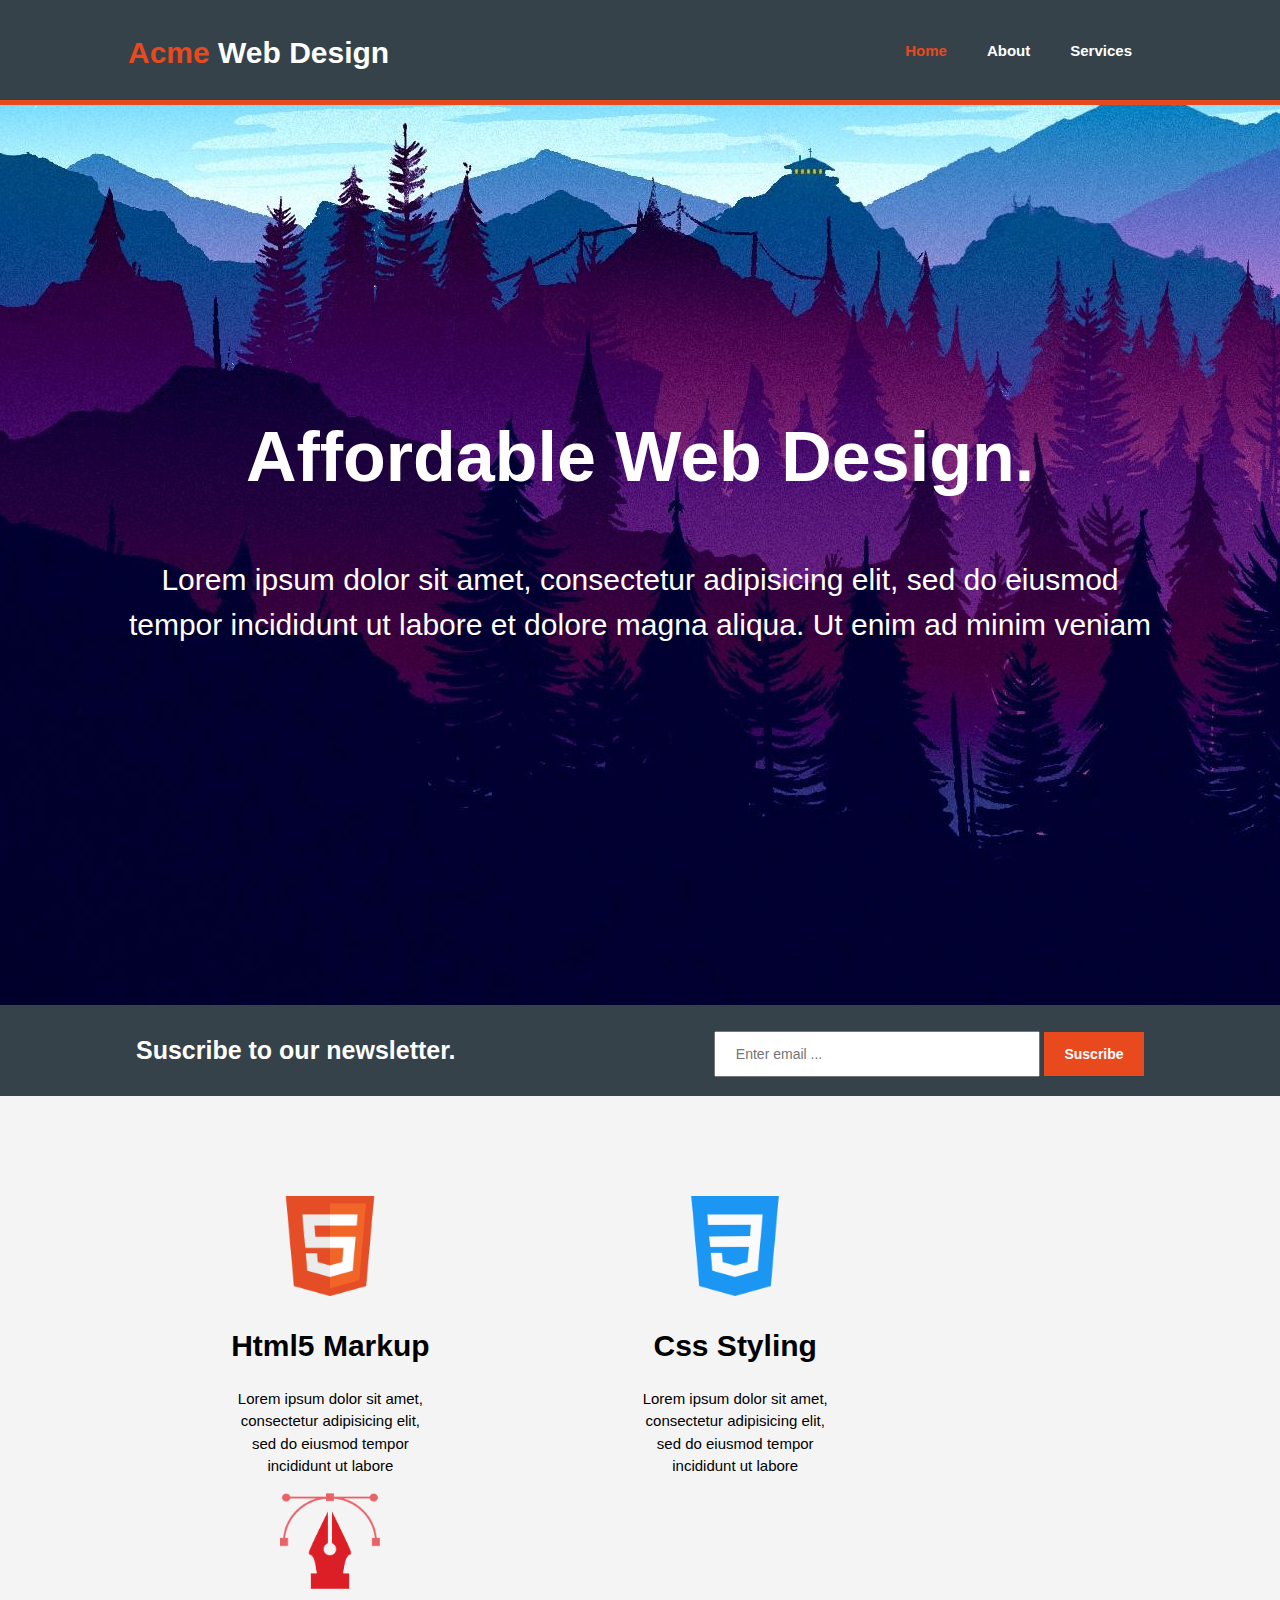
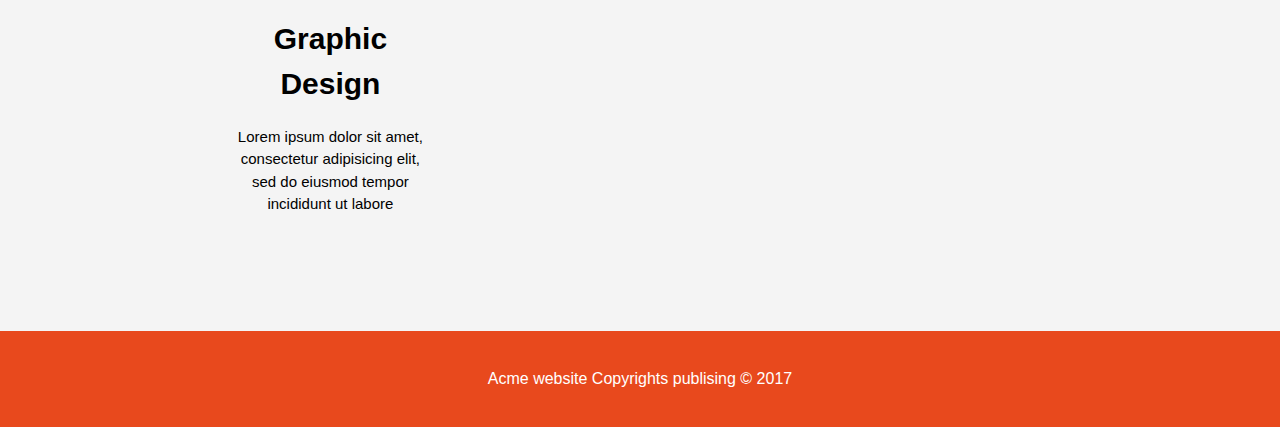
<file: index.html>
<!DOCTYPE html>
<html>
<head>
	<meta charset="utf-8">
	<title>Acme Web Design | Home</title>
    <link rel="stylesheet" type="text/css" href="css/styles.css">
</head>
<body>
	<header>
		<div class="container">
			<div id="branding">
				<h1><span class="acme"> Acme</span> Web Design</h1>	
            </div>
            <nav>
            	<ul>
            		<li class="current"><a href="index.html">Home</a></li>
            		<li><a href="about.html">About</a></li>
            		<li><a href="services.html">Services</a></li>
            	</ul>
            </nav>
		</div>
	</header>

	<section id="showcase">
		<div class="container">
			<h1>Affordable Web Design.</h1>
			<p>Lorem ipsum dolor sit amet, consectetur adipisicing elit, sed do eiusmod
			tempor incididunt ut labore et dolore magna aliqua. Ut enim ad minim veniam</p>
		</div>
		
	</section>

    <section id="newsletter">																		
    	<div class="container">
        	<h1>Suscribe to our newsletter.</h1>
        	<form action="backend.php">
				<input type="email" placeholder="Enter email ..." name="">        		
        		<button type="submit">Suscribe</button>
        	</form>
    	</div>
    </section>

    <section id="boxes">
    	<div class="container">
    		<div class="htmlbox">
    			<img src="images/html.png">
    			<h1>Html5 Markup</h1>
    			<p>Lorem ipsum dolor sit amet, consectetur adipisicing elit, sed do eiusmod
    			tempor incididunt ut labore </p>		
    		</div>
    		<div class="htmlbox">
    			<img src="images/css.png">
    			<h1>Css Styling</h1>
    			<p>Lorem ipsum dolor sit amet, consectetur adipisicing elit, sed do eiusmod
    			tempor incididunt ut labore </p>		
    		</div>
    		<div class="htmlbox">
    			<img src="images/pentool.png">
    			<h1>Graphic Design</h1>
    			<p>Lorem ipsum dolor sit amet, consectetur adipisicing elit, sed do eiusmod
    			tempor incididunt ut labore </p>		
    		</div>	
    	</div>
    	
    </section>

    <footer >
    		<p>Acme website Copyrights publising &copy; 2017</p>
    </footer>

</body>
</html>
</file>
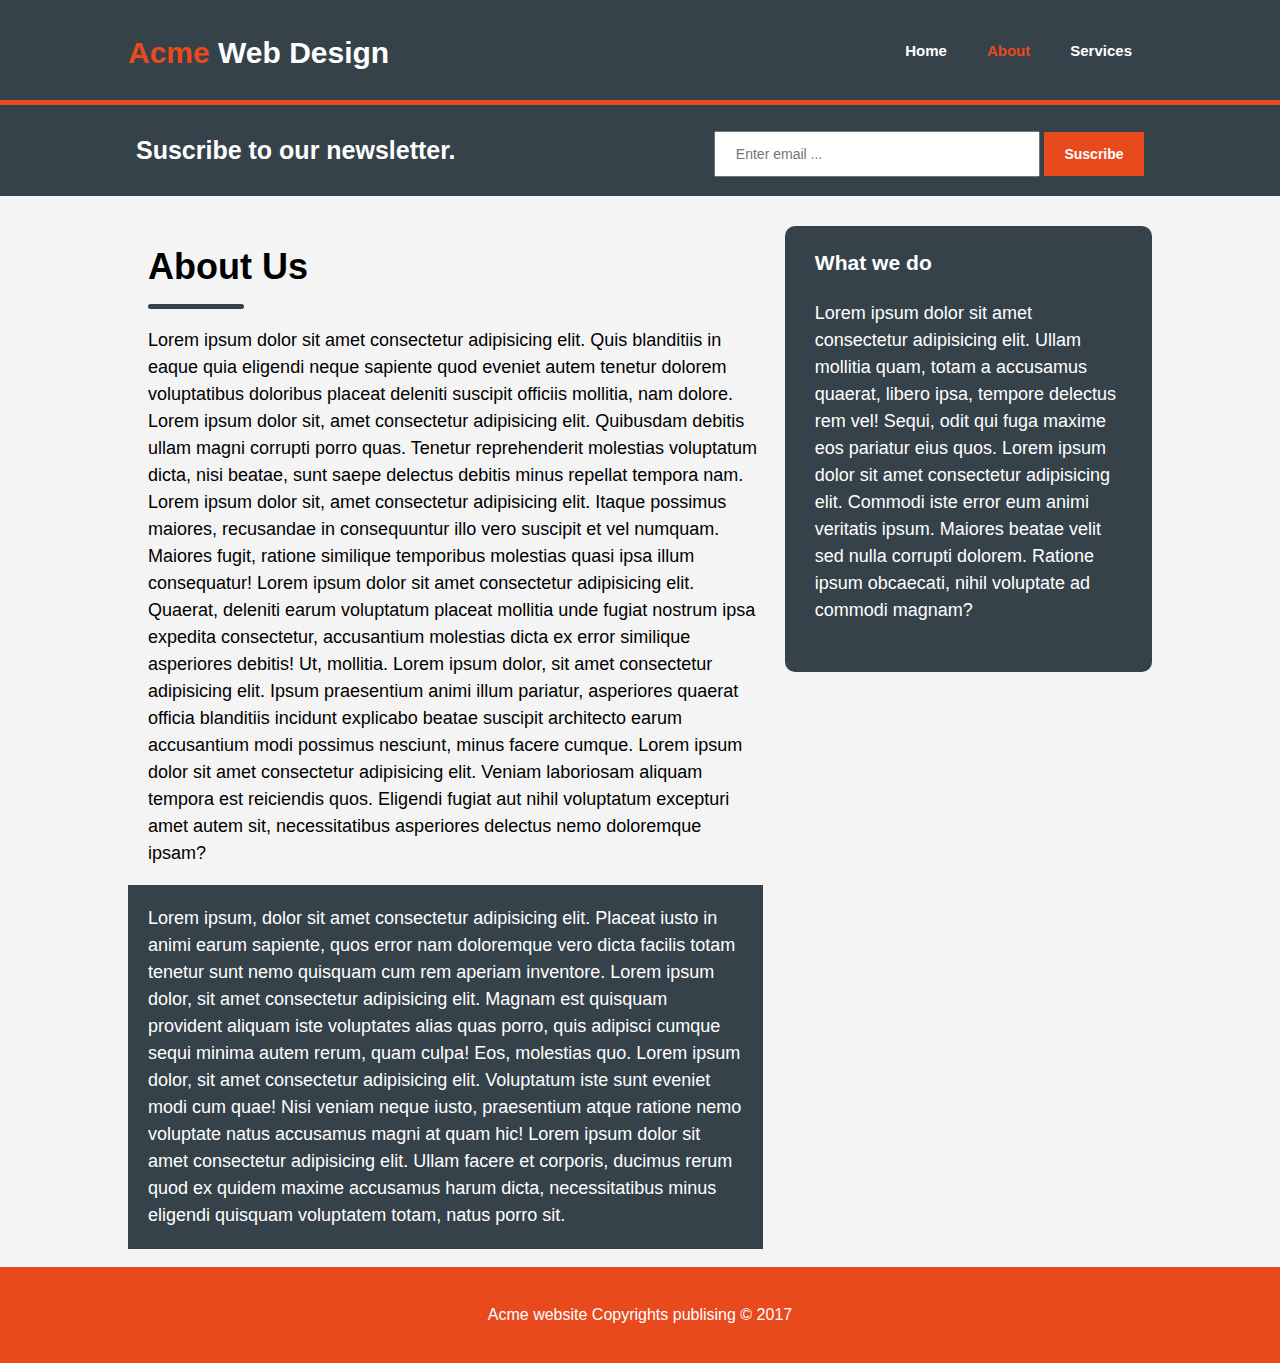
<file: about.html>
<!DOCTYPE html>
<html>
<head>
	<meta charset="utf-8">
	<title>Acme Web Design | About</title>
    <link rel="stylesheet" type="text/css" href="css/styles.css">
</head>
<body>
	<header>
		<div class="container">
			<div id="branding">
				<h1><span class="acme"> Acme</span> Web Design</h1>	
            </div>
            <nav>
            	<ul>
            		<li><a href="index.html">Home</a></li>
            		<li class="current"><a href="about.html">About</a></li>
            		<li><a href="services.html">Services</a></li>
            	</ul>
            </nav>
		</div>
	</header>


    <section id="newsletter">																		
    	<div class="container">
        	<h1>Suscribe to our newsletter.</h1>
        	<form action="backend.php">
				<input type="email" placeholder="Enter email ..." name="">        		
        		<button type="submit">Suscribe</button>
        	</form>
    	</div>
    </section>

    <section id="main">
    	<div class="container">
    		<article id="main-col">
                <h1 class="page-title">About Us</h1>
                <div class="rectline"></div>
                <p class="para-top">Lorem ipsum dolor sit amet consectetur adipisicing elit. Quis blanditiis in eaque quia eligendi neque sapiente quod eveniet autem tenetur dolorem voluptatibus doloribus placeat deleniti suscipit officiis mollitia, nam dolore. Lorem ipsum dolor sit, amet consectetur adipisicing elit. Quibusdam debitis ullam magni corrupti porro quas. Tenetur reprehenderit molestias voluptatum dicta, nisi beatae, sunt saepe delectus debitis minus repellat tempora nam. Lorem ipsum dolor sit, amet consectetur adipisicing elit. Itaque possimus maiores, recusandae in consequuntur illo vero suscipit et vel numquam. Maiores fugit, ratione similique temporibus molestias quasi ipsa illum consequatur! Lorem ipsum dolor sit amet consectetur adipisicing elit. Quaerat, deleniti earum voluptatum placeat mollitia unde fugiat nostrum ipsa expedita consectetur, accusantium molestias dicta ex error similique asperiores debitis! Ut, mollitia. Lorem ipsum dolor, sit amet consectetur adipisicing elit. Ipsum praesentium animi illum pariatur, asperiores quaerat officia blanditiis incidunt explicabo beatae suscipit architecto earum accusantium modi possimus nesciunt, minus facere cumque. Lorem ipsum dolor sit amet consectetur adipisicing elit. Veniam laboriosam aliquam tempora est reiciendis quos. Eligendi fugiat aut nihil voluptatum excepturi amet autem sit, necessitatibus asperiores delectus nemo doloremque ipsam?</p>    
                <p class="para-bottom">Lorem ipsum, dolor sit amet consectetur adipisicing elit. Placeat iusto in animi earum sapiente, quos error nam doloremque vero dicta facilis totam tenetur sunt nemo quisquam cum rem aperiam inventore. Lorem ipsum dolor, sit amet consectetur adipisicing elit. Magnam est quisquam provident aliquam iste voluptates alias quas porro, quis adipisci cumque sequi minima autem rerum, quam culpa! Eos, molestias quo. Lorem ipsum dolor, sit amet consectetur adipisicing elit. Voluptatum iste sunt eveniet modi cum quae! Nisi veniam neque iusto, praesentium atque ratione nemo voluptate natus accusamus magni at quam hic! Lorem ipsum dolor sit amet consectetur adipisicing elit. Ullam facere et corporis, ducimus rerum quod ex quidem maxime accusamus harum dicta, necessitatibus minus eligendi quisquam voluptatem totam, natus porro sit.</p>
            </article>
            <aside id="side-bar">
                <h3>What we do</h3>
                <P>Lorem ipsum dolor sit amet consectetur adipisicing elit. Ullam mollitia quam, totam a accusamus quaerat, libero ipsa, tempore delectus rem vel! Sequi, odit qui fuga maxime eos pariatur eius quos. Lorem ipsum dolor sit amet consectetur adipisicing elit. Commodi iste error eum animi veritatis ipsum. Maiores beatae velit sed nulla corrupti dolorem. Ratione ipsum obcaecati, nihil voluptate ad commodi magnam?</P>
            </aside>
    	</div>
    	
    </section>

    <footer >
    		<p>Acme website Copyrights publising &copy; 2017</p>
    </footer>

</body>
</html>
</file>
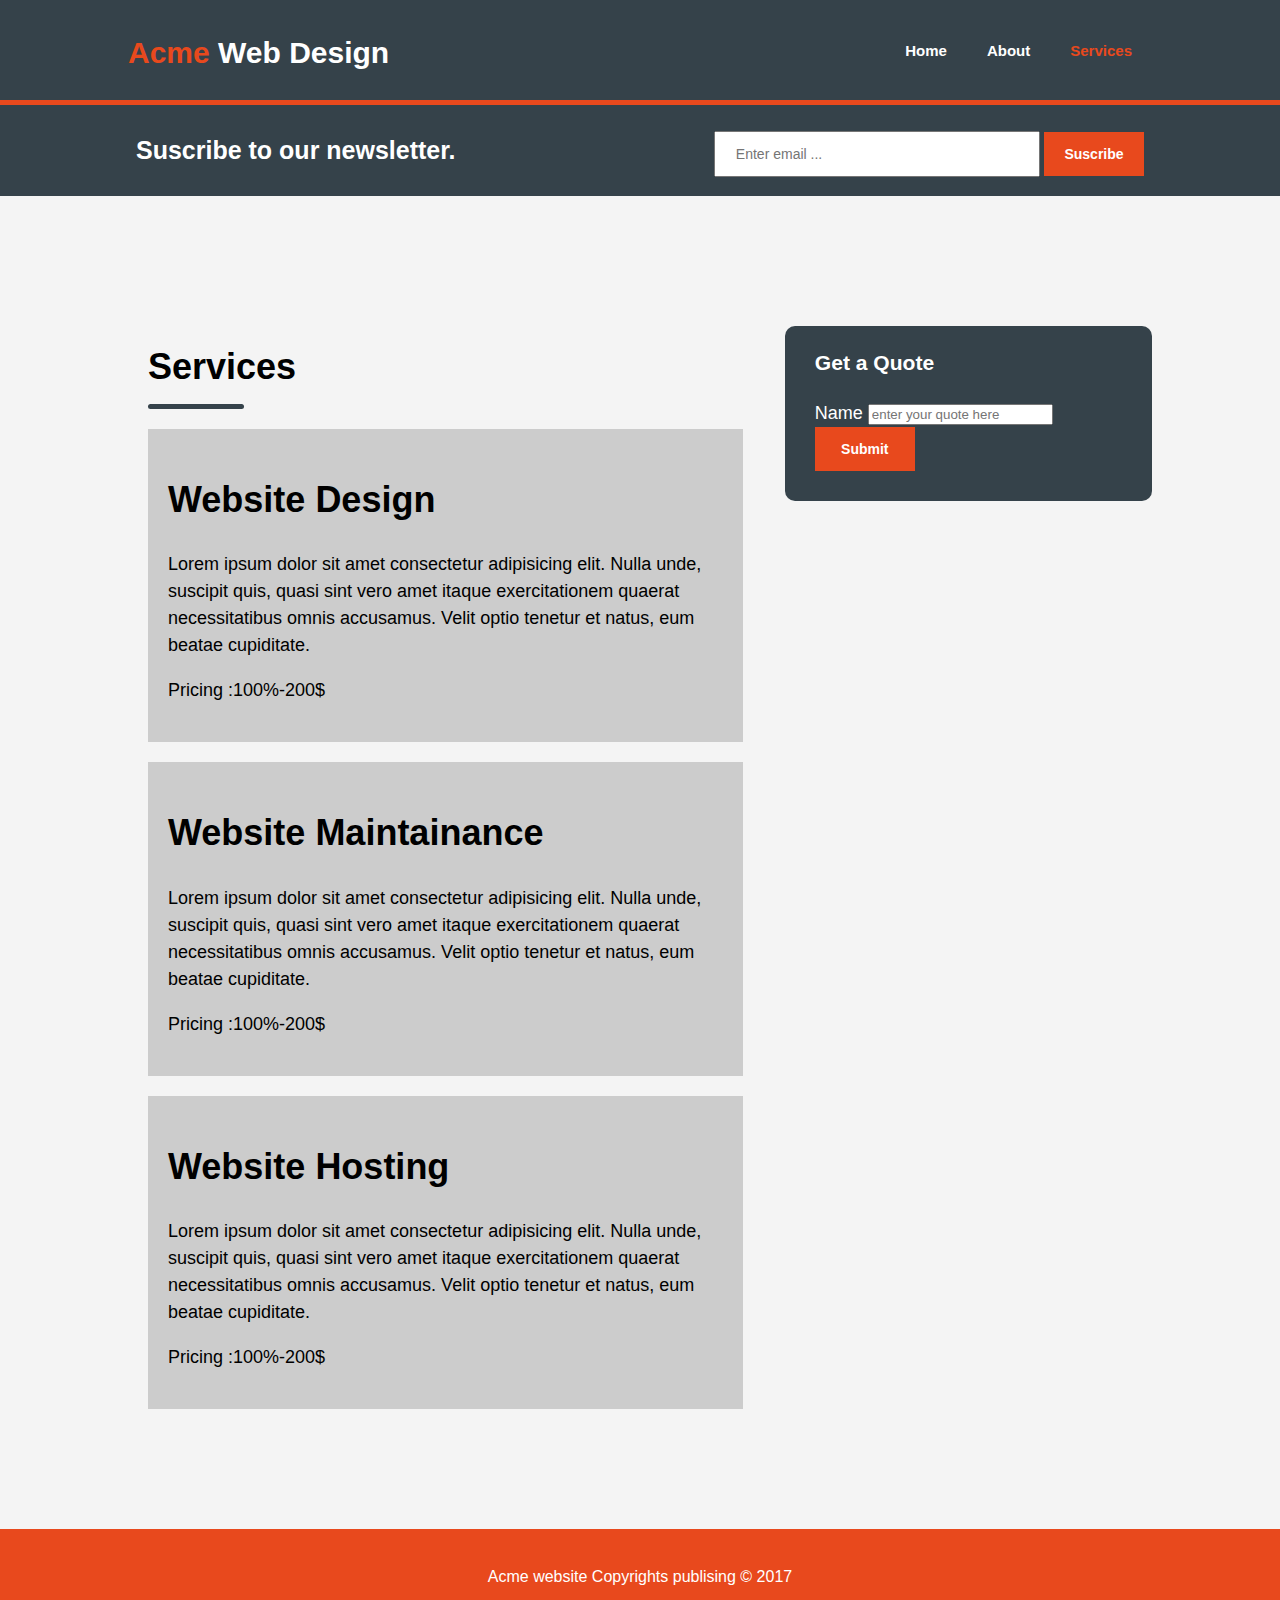
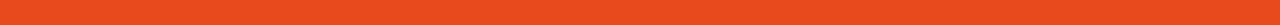
<file: services.html>
<!DOCTYPE html>
<html>
<head>
	<meta charset="utf-8">
	<title>Acme Web Design | Services</title>
    <link rel="stylesheet" type="text/css" href="css/styles.css">
</head>
<body>
	<header>
		<div class="container">
			<div id="branding">
				<h1><span class="acme"> Acme</span> Web Design</h1>	
            </div>
            <nav>
            	<ul>
            		<li ><a href="index.html">Home</a></li>
            		<li><a href="about.html">About</a></li>
            		<li class="current"><a href="services.html">Services</a></li>
            	</ul>
            </nav>
		</div>
	</header>

	

    <section id="newsletter">																		
    	<div class="container">
        	<h1>Suscribe to our newsletter.</h1>
        	<form action="backend.php">
				<input type="email" placeholder="Enter email ..." name="">        		
        		<button type="submit">Suscribe</button>
        	</form>
    	</div>
    </section>

    <section id="boxes">
    	<div class="container">
			<article id="main-col">
						<h1 class="page-title">Services</h1>
					<div class="rectline"></div>
					<div class="st-rect">
						<h1>Website Design</h1>
						<P>Lorem ipsum dolor sit amet consectetur adipisicing elit. Nulla unde, suscipit quis, quasi sint vero amet itaque exercitationem quaerat necessitatibus omnis accusamus. Velit optio tenetur et natus, eum beatae cupiditate.</P>
						<p>Pricing :100%-200$</p>
					</div>
					<div class="st-rect">
							<h1>Website Maintainance</h1>
							<P>Lorem ipsum dolor sit amet consectetur adipisicing elit. Nulla unde, suscipit quis, quasi sint vero amet itaque exercitationem quaerat necessitatibus omnis accusamus. Velit optio tenetur et natus, eum beatae cupiditate.</P>
							<p>Pricing :100%-200$</p>
						</div>
						<div class="st-rect">
									<h1>Website Hosting</h1>
									<P>Lorem ipsum dolor sit amet consectetur adipisicing elit. Nulla unde, suscipit quis, quasi sint vero amet itaque exercitationem quaerat necessitatibus omnis accusamus. Velit optio tenetur et natus, eum beatae cupiditate.</P>
									<p>Pricing :100%-200$</p>
						</div>
						</article>
						<aside id="side-bar">
							<h3>Get a Quote</h3>
							<form action="process.php">
								<label for="name">Name</label>
								<input class="inputfinal" type="text " placeholder="enter your quote here">
								<button class="final-button" type="submit">Submit</button>
							</form>
						</aside>
    	</div>
    	
    </section>

    <footer >
    		<p>Acme website Copyrights publising &copy; 2017</p>
    </footer>

</body>
</html>
</file>
<file: css/styles.css>
body{

	font-family: Arial, Helvatica Sans-serif;
	font-size: 15px;
	line-height: 1.5;
	background-color: #f4f4f4;
	padding: 0;
	margin: 0;

}

/* Global*/
.container{

	margin: auto;
	width: 80%;
	overflow: hidden;


}

/*Header*/
header{

	background-color: #35424a;
	padding-top: 30px;
	color: #ffffff;
	border-bottom:  #e8491d 5px solid;
	min-height: 70px;


}

header a{
	color: #ffffff;
	text-decoration: none;
	font-weight: bold;
 
}

header ul{
	padding: 0;
	margin:0;
}

header li{
	float: left;
	display: inline;
	padding: 0 20px 0 20px;


}

header #branding{
	margin: 0;
	float: left
}

header #branding h1{
	margin: 0;

}

header nav{
	float: right;
	margin-top: 10px

}

header .acme,header .current a{
	color: #e8491d;
	font-weight: bold;
}

header a:hover{
	color: #cccccc;
	
}
#showcase{
	min-height: 900px;
	background:url(../images/background.jpg) no-repeat -300px -750px;
}

#showcase h1{
	text-align: center;
	color: #fff;
	font-size: 70px;
	margin-top: 300px;
}
#showcase p{
	text-align: center;
	color: #fff;
	font-size: 30px;
}

#newsletter {
	padding: 10px;
	background-color: #35424a;
}
 #newsletter h1{
	font-size: 25px;
	display: inline;
	color: #ffffff;
	float: left;
 }
 #newsletter form{
	 float: right;
	 margin-top: 16px;
	 
 }
 #newsletter input[type='email']{
	 height: 40px;
	 width: 300px;
	 padding-left: 20px;
	 font-size: 14px;
	 
 }
#newsletter button{
	height: 44px;
	width:100px;
	background-color: #e8491d;
	border: none;
	font-size: 14px;
	color: #ffffff;
	font-weight: bold;
}
#boxes{
	margin-top: 100px;
	margin-bottom: 100px;
}
.htmlbox{
	float: left;
	width: 20%;
	text-align: center;
	padding: 0 100px 0 100px;
	margin: auto;
	

}

#boxes .htmlbox img{
	width: 100px;
}
footer{
	background-color: #e8491d ;
	text-align: center;
	color: #ffffff;
	padding: 20px;
	font-size: 16px;
	
}


article {
	font-size: 18px;
	margin-top: 20px;
	float: left;
	width: 62%;
}
.para-top{
	padding-left: 20px
}
aside#side-bar{
	float: right;
	background-color: #35424a;
	padding: 30px;
	padding-top: 0;
	width: 30%;
	margin-top: 30px;
	color: #ffffff;
	font-size: 18px;
	border-radius: 10px;
}
.rectline{
	height: 5px;
	width: 96px;
	background-color: #35424a;
	border-radius: 5px;
	margin-top: 0;
	padding-top: 0px;
	margin-left: 20px;
}
.page-title{
	margin-bottom: 10px;
	padding-bottom: 0;
	padding-left: 20px;
}
.para-bottom{
	background-color:#35424a;
	color: #fff;
	padding: 20px; 
}
.st-rect{
	background-color: #cccccc;
	padding: 20px;
	margin: 20px;

}
.final-button{

		height: 44px;
		width:100px;
		background-color: #e8491d;
		border: none;
		font-size: 14px;
		color: #ffffff;
		font-weight: bold;
	}
</file>
